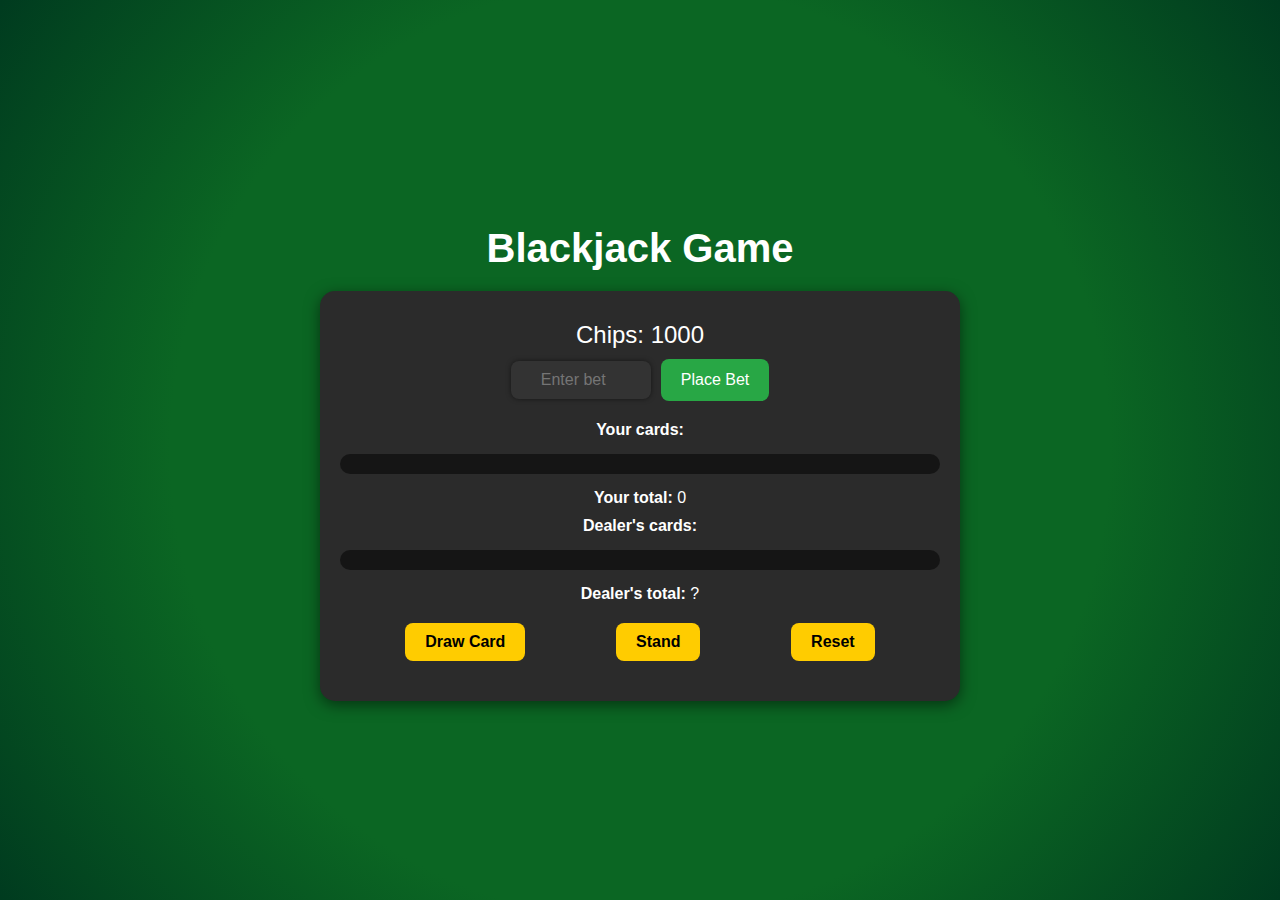
<file: Jack/index.html>
<!DOCTYPE html>
<html lang="en">
<head>
    <meta charset="UTF-8">
    <meta name="viewport" content="width=device-width, initial-scale=1.0">
    <title>Blackjack Game</title>
    <style>
        body {
            font-family: 'Roboto', sans-serif;
            text-align: center;
            background: radial-gradient(circle, #0b6623 60%, #003b1f);
            color: white;
            margin: 0;
            padding: 0;
            display: flex;
            flex-direction: column;
            align-items: center;
            justify-content: center;
            height: 100vh;
        }

        #game-container {
            background: #2b2b2b;
            padding: 20px;
            border-radius: 15px;
            box-shadow: 0 4px 15px rgba(0, 0, 0, 0.5);
            width: 90%;
            max-width: 600px;
        }

        h1 {
            font-size: 2.5rem;
            margin-bottom: 20px;
        }

        .buttons {
            margin: 20px;
            display: flex;
            justify-content: space-around;
        }

        .buttons button {
            padding: 10px 20px;
            font-size: 16px;
            cursor: pointer;
            border: none;
            border-radius: 8px;
            transition: background 0.3s ease, transform 0.2s ease;
            background: #ffcc00;
            color: black;
            font-weight: bold;
        }

        .buttons button:hover {
            background: #e6b800;
            transform: scale(1.1);
        }

        .buttons button:active {
            transform: scale(1);
        }

        #result {
            font-size: 1.2rem;
            margin-top: 20px;
            font-weight: bold;
        }

        p {
            margin: 10px 0;
            font-size: 1rem;
        }

        .card-container {
            display: flex;
            justify-content: center;
            gap: 10px;
            margin: 15px 0;
        }

        .card {
            width: 70px;
            height: 100px;
            border-radius: 8px;
            background: white;
            color: black;
            display: flex;
            justify-content: center;
            align-items: center;
            font-weight: bold;
            font-size: 1.4rem;
            box-shadow: 0 4px 8px rgba(0, 0, 0, 0.3);
            border: 2px solid #006400;
            position: relative;
        }

        .card.spade::before { content: '♠'; position: absolute; top: 5px; left: 5px; font-size: 1.2rem; }
        .card.heart { color: red; } 
        .card.heart::before { content: '♥'; position: absolute; top: 5px; left: 5px; font-size: 1.2rem; }
        .card.club::before { content: '♣'; position: absolute; top: 5px; left: 5px; font-size: 1.2rem; }
        .card.diamond { color: red; } 
        .card.diamond::before { content: '♦'; position: absolute; top: 5px; left: 5px; font-size: 1.2rem; }

        .card::after {
            content: attr(data-value);
            position: absolute;
            bottom: 5px;
            right: 5px;
            font-size: 1.2rem;
        }

        #player-cards, #dealer-cards {
            background: rgba(0, 0, 0, 0.5);
            padding: 10px;
            border-radius: 10px;
        }

        #bet-section {
            margin-bottom: 20px;
            display: flex;
            justify-content: center;
            align-items: center;
            gap: 10px;
        }

        #bet-input {
            width: 120px;
            padding: 10px;
            font-size: 1rem;
            border-radius: 8px;
            text-align: center;
            background-color: #333;
            border: none;
            color: white;
            box-shadow: 0 0 5px rgba(0, 0, 0, 0.5);
        }

        #bet-button {
            padding: 12px 20px;
            font-size: 1rem;
            background-color: #28a745;
            border: none;
            color: white;
            border-radius: 8px;
            cursor: pointer;
        }

        #bet-button:hover {
            background-color: #218838;
        }

        #chips {
            font-size: 1.5rem;
            margin-bottom: 10px;
        }

    </style>
</head>
<body>
    <h1>Blackjack Game</h1>
    <div id="game-container">
        <p id="chips">Chips: <span id="player-chips">1000</span></p>
        
        <div id="bet-section">
            <input type="number" id="bet-input" placeholder="Enter bet" min="1" />
            <button id="bet-button" onclick="startRound()">Place Bet</button>
        </div>

        <div>
            <p><strong>Your cards:</strong></p>
            <div id="player-cards" class="card-container"></div>
            <p><strong>Your total:</strong> <span id="player-total">0</span></p>
        </div>

        <div>
            <p><strong>Dealer's cards:</strong></p>
            <div id="dealer-cards" class="card-container"></div>
            <p><strong>Dealer's total:</strong> <span id="dealer-total">?</span></p>
        </div>

        <div class="buttons">
            <button onclick="drawCard()">Draw Card</button>
            <button onclick="stand()">Stand</button>
            <button onclick="resetGame()">Reset</button>
        </div>

        <div id="result"></div>
    </div>

    <script>
        let playerCards = [];
        let dealerCards = [];
        let dealerTotal = 0;
        let playerChips = 1000;
        let currentBet = 0;
        let gameOver = false;
        const suits = ['spade', 'heart', 'club', 'diamond'];

        function startRound() {
            currentBet = parseInt(document.getElementById('bet-input').value);
            if (isNaN(currentBet) || currentBet <= 0 || currentBet > playerChips) {
                alert("Invalid bet amount.");
                return;
            }
            playerChips -= currentBet;
            document.getElementById('player-chips').textContent = playerChips;
            resetGame();
            drawCard();
            drawCard(); // Deal 2 cards to the player at the start of the round
            drawCard(); // Deal 1 card to the dealer
            gameOver = false;
        }

        function drawCard() {
            if (gameOver) return; // Disable drawing cards after game is over
            const card = getRandomCard();
            playerCards.push(card);
            updateGame();
        }

        function stand() {
            if (gameOver) return;

            // Dealer's turn (AI)
            while (dealerTotal < 17) {
                const card = getRandomCard();
                dealerCards.push(card);
                dealerTotal = calculateTotal(dealerCards);
            }
            updateDealerCards();

            const playerTotal = calculateTotal(playerCards);
            if (playerTotal > 21) {
                setResult('You busted! Dealer wins.');
                playerChips -= currentBet;
            } else if (dealerTotal > 21 || playerTotal > dealerTotal) {
                setResult('You win!');
                playerChips += currentBet * 2;
            } else if (playerTotal < dealerTotal) {
                setResult('Dealer wins!');
                playerChips -= currentBet;
            } else {
                setResult('It\'s a tie!');
                playerChips += currentBet; // Return the bet
            }

            document.getElementById('player-chips').textContent = playerChips;
            gameOver = true;
        }

        function resetGame() {
            playerCards = [];
            dealerCards = [];
            dealerTotal = 0;
            gameOver = false;
            document.getElementById('player-cards').innerHTML = '';
            document.getElementById('dealer-cards').innerHTML = '';
            document.getElementById('player-total').textContent = '0';
            document.getElementById('dealer-total').textContent = '?';
            document.getElementById('result').textContent = '';
        }

        function getRandomCard() {
            const value = Math.floor(Math.random() * 13) + 1;
            const suit = suits[Math.floor(Math.random() * suits.length)];
            return { value, suit };
        }

        function calculateTotal(cards) {
            let total = 0;
            let aces = 0;

            cards.forEach(card => {
                if (card.value > 10) {
                    total += 10;
                } else if (card.value === 1) {
                    aces += 1;
                    total += 11;
                } else {
                    total += card.value;
                }
            });

            while (total > 21 && aces > 0) {
                total -= 10;
                aces -= 1;
            }

            return total;
        }

        function updateGame() {
            const playerTotal = calculateTotal(playerCards);
            document.getElementById('player-total').textContent = playerTotal;
            const container = document.getElementById('player-cards');
            container.innerHTML = '';
            playerCards.forEach(card => {
                const cardElement = document.createElement('div');
                cardElement.className = `card ${card.suit}`;
                cardElement.textContent = card.value;
                cardElement.setAttribute('data-value', card.value);
                container.appendChild(cardElement);
            });

            if (playerTotal > 21) {
                setResult('You busted! Dealer wins.');
                playerChips -= currentBet;
                document.getElementById('player-chips').textContent = playerChips;
                gameOver = true;
            }
        }

        function updateDealerCards() {
            const container = document.getElementById('dealer-cards');
            container.innerHTML = '';
            dealerCards.forEach(card => {
                const cardElement = document.createElement('div');
                cardElement.className = `card ${card.suit}`;
                cardElement.textContent = card.value;
                cardElement.setAttribute('data-value', card.value);
                container.appendChild(cardElement);
            });
            document.getElementById('dealer-total').textContent = dealerTotal;
        }

        function setResult(message) {
            document.getElementById('result').textContent = message;
            updateDealerCards();
        }
    </script>
</body>
</html>
</file>
